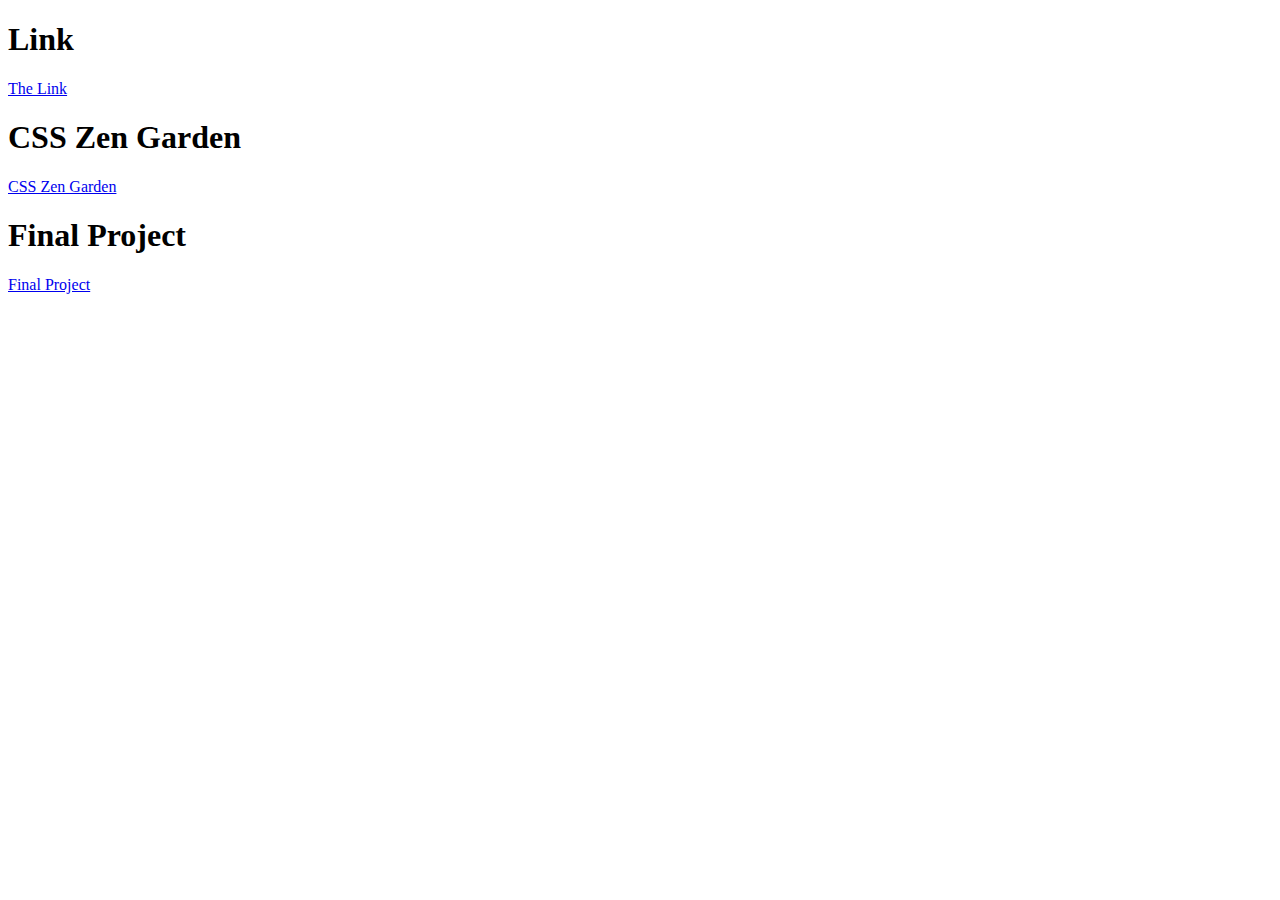
<file: index.html>
<!DOCTYPE html>

<html>

	<head>
		<title> Must Have a Title </title>
	</head>

	<body>

		<h1> Link </h1>
		<a href="week1_loren_ipsum.html">The Link</a>
		<h1> CSS Zen Garden </h1>
		<a href="week2_css_zengarden.html">CSS Zen Garden</a>
		<h1> Final Project </h1>
		<a href="finalproject.html">Final Project</a>
	</body>

</html>
</file>
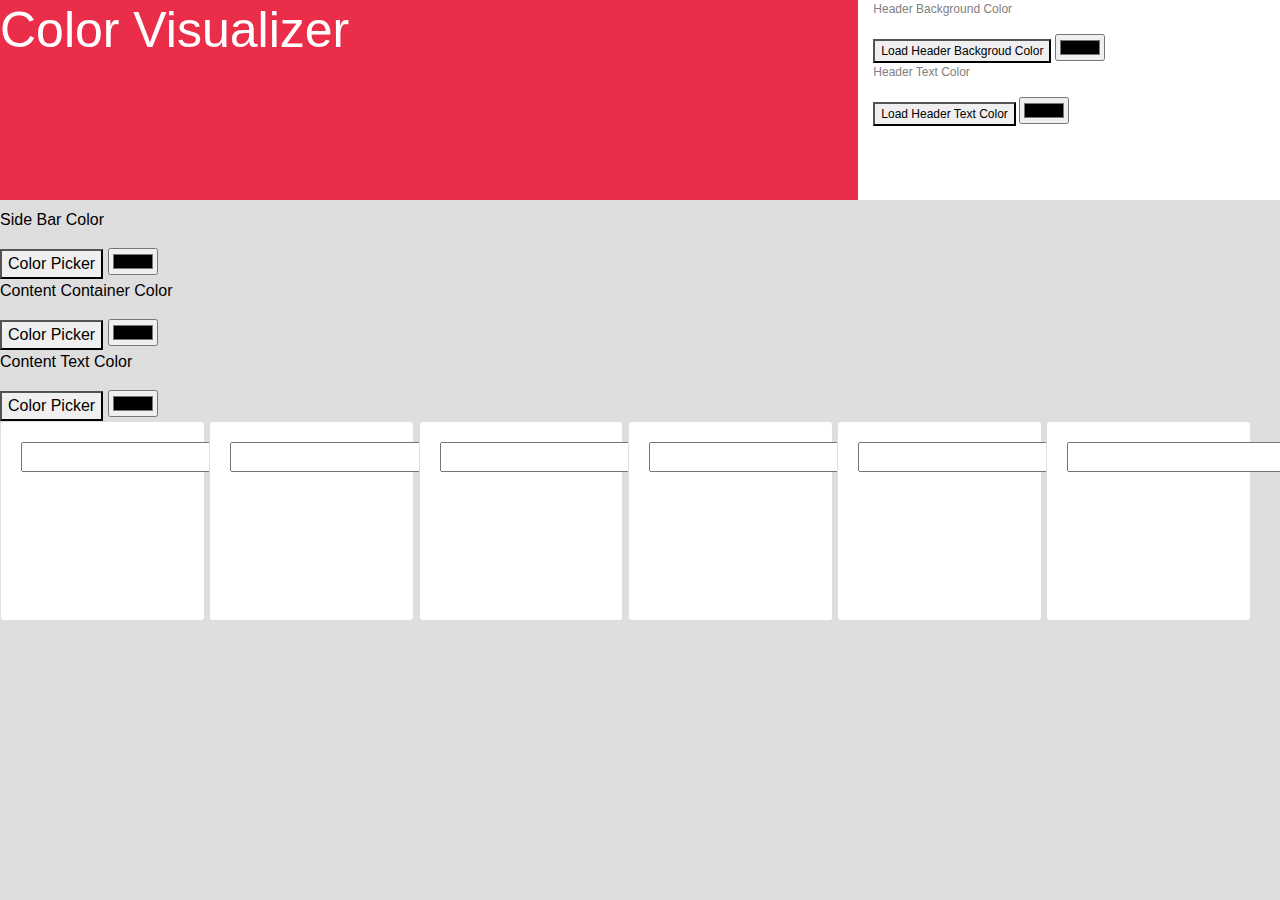
<file: Color_vis.html>
<!DOCTYPE html>

<html>

    <head>
        <title>AC Frontend Basics</title>

    <!-- Linking Bootstrap for 6 cards on color visualizer-->
    <link rel="stylesheet" href="https://maxcdn.bootstrapcdn.com/bootstrap/4.0.0/css/bootstrap.min.css" integrity="sha384-Gn5384xqQ1aoWXA+058RXPxPg6fy4IWvTNh0E263XmFcJlSAwiGgFAW/dAiS6JXm" crossorigin="anonymous">

    <script src="https://code.jquery.com/jquery-3.2.1.slim.min.js" integrity="sha384-KJ3o2DKtIkvYIK3UENzmM7KCkRr/rE9/Qpg6aAZGJwFDMVNA/GpGFF93hXpG5KkN" crossorigin="anonymous">
    </script>

    <script src="https://cdnjs.cloudflare.com/ajax/libs/popper.js/1.12.9/umd/popper.min.js" integrity="sha384-ApNbgh9B+Y1QKtv3Rn7W3mgPxhU9K/ScQsAP7hUibX39j7fakFPskvXusvfa0b4Q" crossorigin="anonymous">
    </script>

    <script src="https://maxcdn.bootstrapcdn.com/bootstrap/4.0.0/js/bootstrap.min.js" integrity="sha384-JZR6Spejh4U02d8jOt6vLEHfe/JQGiRRSQQxSfFWpi1MquVdAyjUar5+76PVCmYl" crossorigin="anonymous">
    </script>

    <!-- Custom CSS / JS for Color Visualizer-->
    <script src="color_vis.js"> </script>
    <link rel="stylesheet" type="text/css" href="color_vis.css">

    </head>

    <body>

    <div class="row">
  
      <h1 class="title col-8" id="titletext">Color Visualizer</h1>
      
      <div class="sidebar col-4">
        <p class="sidebar_text"> Header Background Color </p>
          <button class="sidebar-button"> Load Header Backgroud Color </button>
          <input type="color" class="sidebar-button-background">
        <p class="sidebar_text"> Header Text Color  </p>
          <button class="sidebar-button-text"> Load Header Text Color </button>
          <input type="color" onselect="changeFont(this);">
      </div> 
    </div>

      <div class="body"> 
        <div class="example_sidebar"></div>
        <div class="example_body"></div>
      </div>
      
      <div class="body_sidebar">
        <p class="body_sidebar_text"> Side Bar Color </p>
          <button class="body_sidebar-button"> Color Picker </button>
           <input type="color">
        <p class="body_sidebar_text"> Content Container Color </p>
          <button class="body_sidebar-button"> Color Picker </button>
           <input type="color">
        <p class="body_sidebar_text"> Content Text Color </p>
          <button class="body_sidebar-button"> Color Picker </button>
           <input type="color">
      </div>    

      <div class="card picture-card" style="width: 16%;">
        <div class="card-body" id="coltext">
          <input id="color" type="text" onchange="changeBackground(this);">
        </div>
      </div>

      <div class="card picture-card" style="width: 16%;">
        <div class="card-body" id="coltext2">
          <input id="color" type="text" onchange="changeBackground2(this);">
        </div>
      </div>

      <div class="card picture-card" style="width: 16%;">
        <div class="card-body" id="coltext3">
          <input id="color" type="text" onchange="changeBackground3(this);">
        </div>
      </div>

      <div class="card picture-card" style="width: 16%;">
        <div class="card-body" id="coltext4">
          <input id="color" type="text" onchange="changeBackground4(this);">
        </div>
      </div>

      <div class="card picture-card" style="width: 16%;">
        <div class="card-body" id="coltext5">
          <input id="color" type="text" onchange="changeBackground5(this);">
        </div>
      </div>

      <div class="card picture-card" style="width: 16%;">
        <div class="card-body" id="coltext6">
          <input id="color" type="text" onchange="changeBackground6(this);">
        </div>
      </div>

    </body>

</html>
</file>
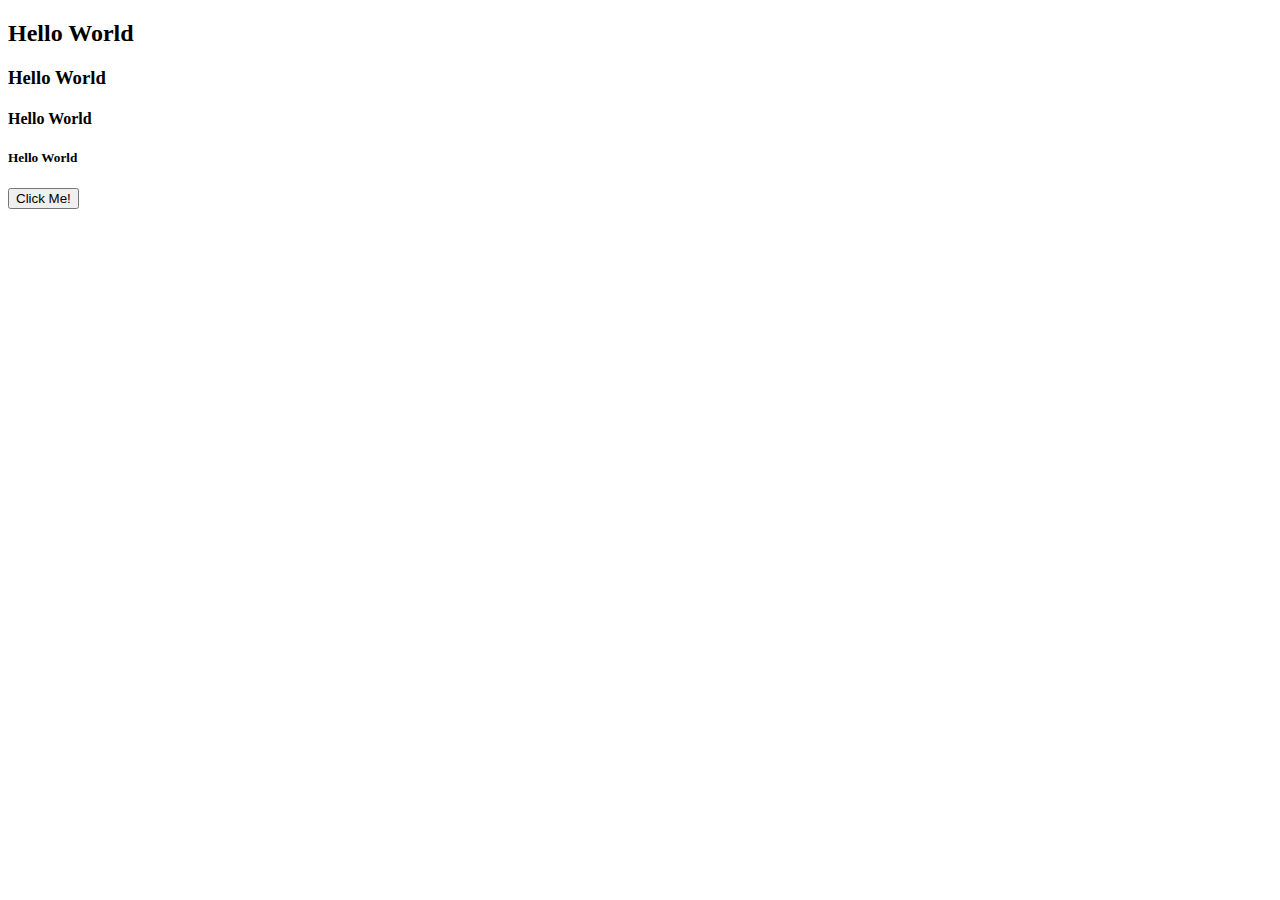
<file: hello_world.html>
<!DOCTYPE html>

<html>

    <head>
        <title>AC Frontend Basics</title>

    <script src="console_hello_world.js"></script>

    <style>
      .btn {
        display: none;
      }
    </style>
    </head>

    <body>

      <h1 class="btn">Hello World</h1>
      <h2>Hello World</h2>
      <h3>Hello World</h3>
      <h4>Hello World</h4>
      <h5>Hello World</h5>

    <button>
      Click Me!
    </button>

    </body>

</html>
</file>
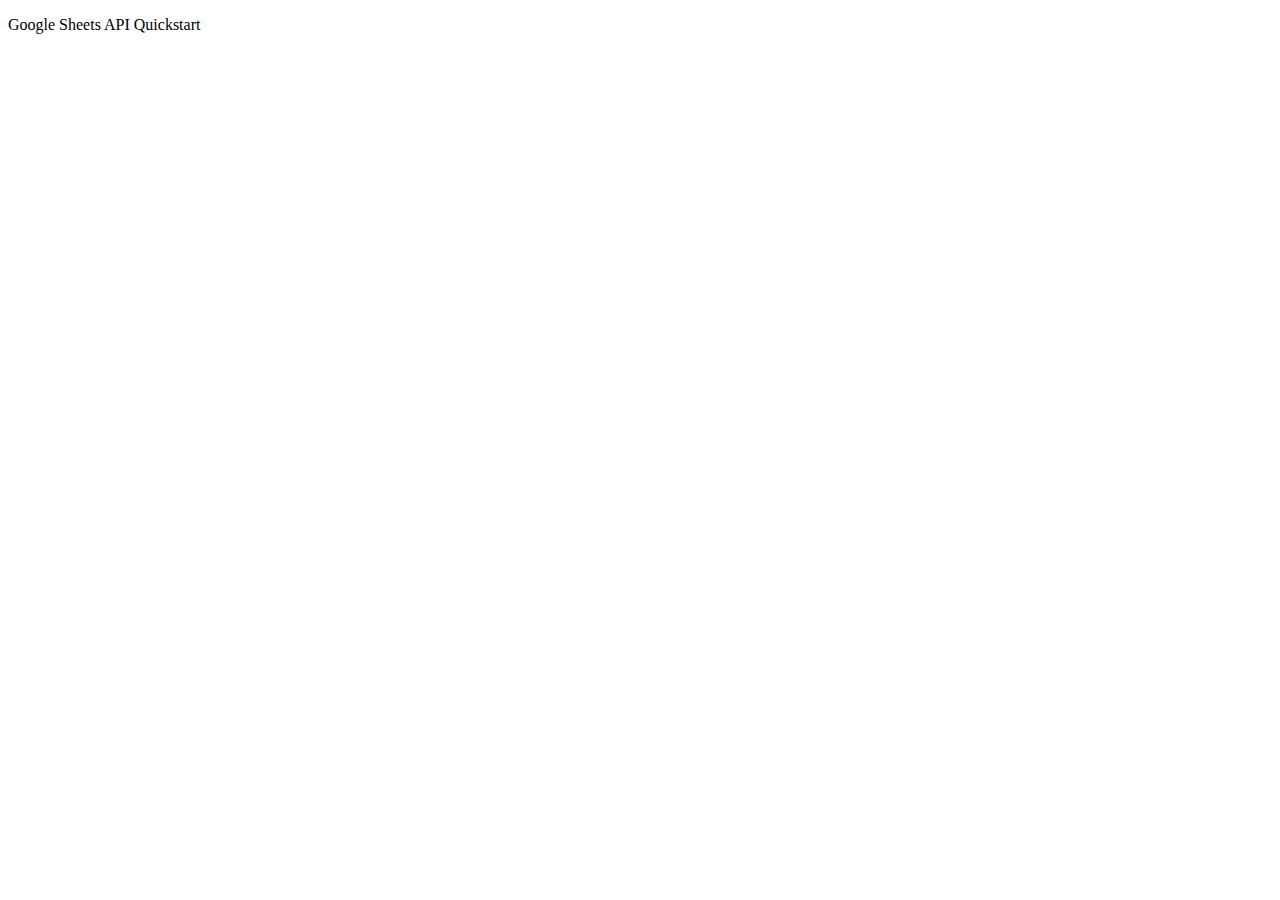
<file: quickstart.html>
<!DOCTYPE html>
<html>
  <head>
    <title>Google Sheets API Quickstart</title>
    <meta charset='utf-8' />
  </head>
  <body>
    <p>Google Sheets API Quickstart</p>

    <!--Add buttons to initiate auth sequence and sign out-->
    <button id="authorize-button" style="display: none;">Authorize</button>
    <button id="signout-button" style="display: none;">Sign Out</button>

    <pre id="content"></pre>

    <script type="text/javascript">
      // Client ID and API key from the Developer Console
      var CLIENT_ID = '310064510223-3uit0ahviomgjf3jrgtv8oq3d63naigs.apps.googleusercontent.com';
      var API_KEY = 'AIzaSyALK9V0cbrDUEM6eDrVSiHb5fb6tuMSKT4';

      // Array of API discovery doc URLs for APIs used by the quickstart
      var DISCOVERY_DOCS = ["https://sheets.googleapis.com/$discovery/rest?version=v4"];

      // Authorization scopes required by the API; multiple scopes can be
      // included, separated by spaces.
      var SCOPES = "https://www.googleapis.com/auth/spreadsheets.readonly";

      var authorizeButton = document.getElementById('authorize-button');
      var signoutButton = document.getElementById('signout-button');

      /**
       *  On load, called to load the auth2 library and API client library.
       */
      function handleClientLoad() {
        gapi.load('client:auth2', initClient);
      }

      /**
       *  Initializes the API client library and sets up sign-in state
       *  listeners.
       */
      function initClient() {
        gapi.client.init({
          apiKey: API_KEY,
          clientId: CLIENT_ID,
          discoveryDocs: DISCOVERY_DOCS,
          scope: SCOPES
        }).then(function () {
          // Listen for sign-in state changes.
          gapi.auth2.getAuthInstance().isSignedIn.listen(updateSigninStatus);

          // Handle the initial sign-in state.
          updateSigninStatus(gapi.auth2.getAuthInstance().isSignedIn.get());
          authorizeButton.onclick = handleAuthClick;
          signoutButton.onclick = handleSignoutClick;
        });
      }

      /**
       *  Called when the signed in status changes, to update the UI
       *  appropriately. After a sign-in, the API is called.
       */
      function updateSigninStatus(isSignedIn) {
        if (isSignedIn) {
          authorizeButton.style.display = 'none';
          signoutButton.style.display = 'block';
          listMajors();
        } else {
          authorizeButton.style.display = 'block';
          signoutButton.style.display = 'none';
        }
      }

      /**
       *  Sign in the user upon button click.
       */
      function handleAuthClick(event) {
        gapi.auth2.getAuthInstance().signIn();
      }

      /**
       *  Sign out the user upon button click.
       */
      function handleSignoutClick(event) {
        gapi.auth2.getAuthInstance().signOut();
      }

      /**
       * Append a pre element to the body containing the given message
       * as its text node. Used to display the results of the API call.
       *
       * @param {string} message Text to be placed in pre element.
       */
      function appendPre(message) {
        var pre = document.getElementById('content');
        var textContent = document.createTextNode(message + '\n');
        pre.appendChild(textContent);
      }

      /**
       * Print the names and majors of students in a sample spreadsheet:
       * https://docs.google.com/spreadsheets/d/1BxiMVs0XRA5nFMdKvBdBZjgmUUqptlbs74OgvE2upms/edit
       */
      function listMajors() {
        gapi.client.sheets.spreadsheets.values.get({
          spreadsheetId: '1davNJDMXCZKw7w8XlJiMqhAx6tP9kdhtgTUU3qbim4M',
          range: 'Sheet2!B3:M27',
        }).then(function(response) {
          var range = response.result;
          if (range.values.length > 0) {
            appendPre('Name, Major:');
            for (i = 0; i < range.values.length; i++) {
              var row = range.values[i];
              // Print columns A and E, which correspond to indices 0 and 4.
              appendPre(row[0] + ', ' + row[4]);
            }
          } else {
            appendPre('No data found.');
          }
        }, function(response) {
          appendPre('Error: ' + response.result.error.message);
        });
      }

    </script>

    <script async defer src="https://apis.google.com/js/api.js"
      onload="this.onload=function(){};handleClientLoad()"
      onreadystatechange="if (this.readyState === 'complete') this.onload()">
    </script>
  </body>
</html>
</file>
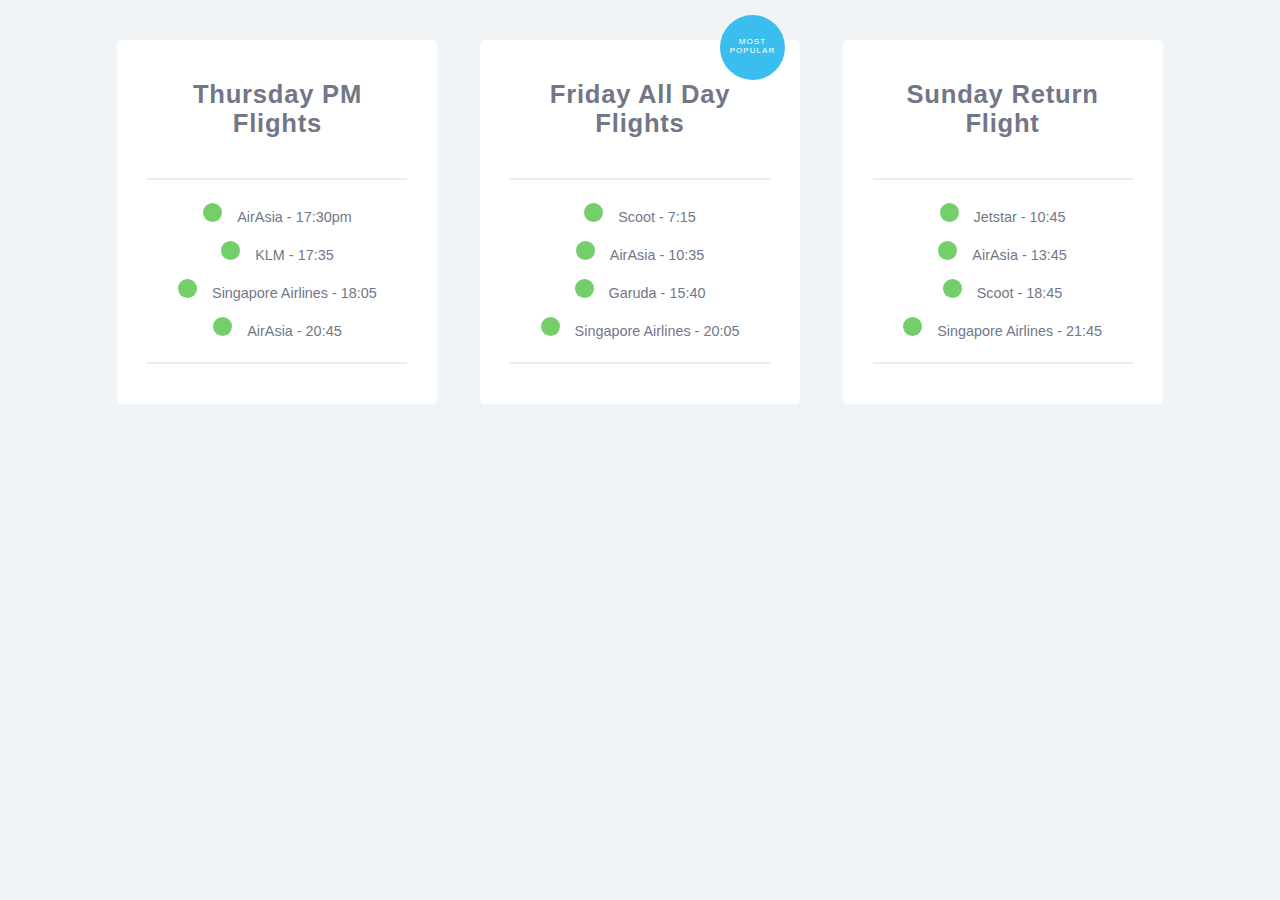
<file: table.html>
<!DOCTYPE html>

<html>

    <head>
        <title>AC Frontend Basics</title>

     <link rel="stylesheet" type="text/css" href="table.css">

    </head>

    <body>

       <div class="pricingTable">
        <ul class="pricingTable-firstTable">
          <li class="pricingTable-firstTable_table">
            <h1 class="pricingTable-firstTable_table__header">Thursday PM Flights</h1>
            <!-- <p class="pricingTable-firstTable_table__pricing"><span>$</span><span>10</span><span>Month</span></p> -->
            <ul class="pricingTable-firstTable_table__options">
              <li>AirAsia - 17:30pm</li>
              <li>KLM - 17:35</li>
              <li>Singapore Airlines - 18:05</li>
              <li>AirAsia - 20:45</li>
            </ul>
            <!-- <div class="pricingTable-firstTable_table__getstart">Get Started Now</div> -->
          </li><li class="pricingTable-firstTable_table">
            <h1 class="pricingTable-firstTable_table__header">Friday All Day Flights</h1>
            <!-- <p class="pricingTable-firstTable_table__pricing"><span>$</span><span>19</span><span>Month</span></p> -->
            <ul class="pricingTable-firstTable_table__options">
              <li>Scoot - 7:15</li>
              <li>AirAsia - 10:35</li>
              <li>Garuda - 15:40</li>
              <li>Singapore Airlines - 20:05</li>
            </ul>
            <!-- <div class="pricingTable-firstTable_table__getstart">Get Started Now</div> -->
          </li><li class="pricingTable-firstTable_table">
            <h1 class="pricingTable-firstTable_table__header">Sunday Return Flight</h1>
            <!-- <p class="pricingTable-firstTable_table__pricing"><span>$</span><span>49</span><span>Month</span></p> -->
            <ul class="pricingTable-firstTable_table__options">
              <li>Jetstar - 10:45</li>
              <li>AirAsia - 13:45</li>
              <li>Scoot - 18:45</li>
              <li>Singapore Airlines - 21:45</li>
            </ul>
            <!-- <div class="pricingTable-firstTable_table__getstart">Get Started Now</div> -->
          </li>
        </ul>
      </div>

    </body>

</html>
</file>
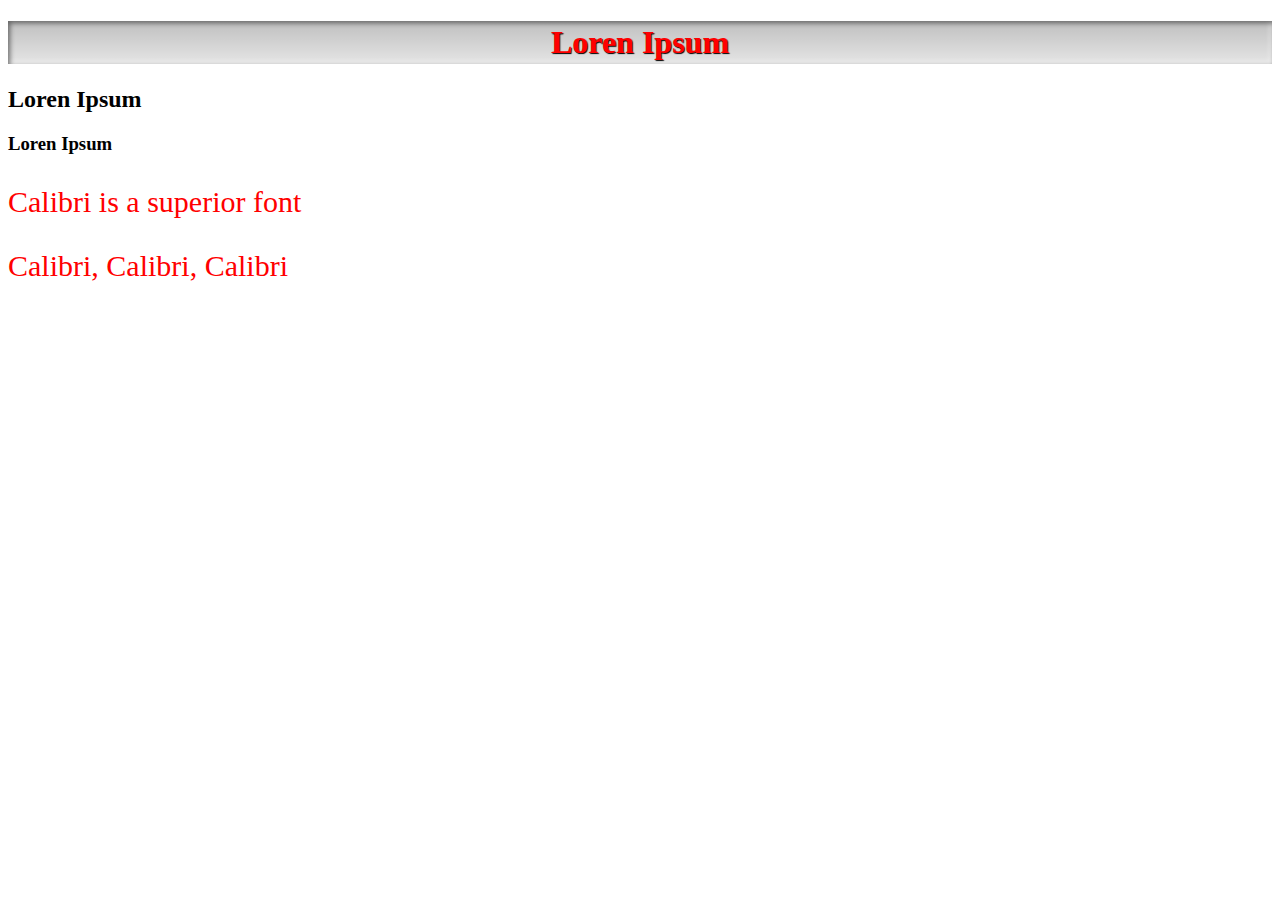
<file: week1_loren_ipsum.html>
<!DOCTYPE html>

<html>

	<head>
		<title> Must Have a Title </title>
		<link rel="stylesheet" type="text/css" href="week1_loren_ipsum_style.css">
	</head>

	<body>
		
		<h1> Loren Ipsum </h1>
		<h2> Loren Ipsum </h2>
		<h3> Loren Ipsum </h3>
		<p> Calibri is a superior font </p>
		<p> Calibri, Calibri, Calibri </p>

	</body>

</html>
</file>
<file: color_vis.css>
/* css Kurt's */

body { 
	font: georgia, sans-serif;
	color: #000000; 
	margin: 0; 
	background-color: #DFDEDE;
	}
p { 
	margin-top: 0; 
	text-align: justify;
	}

.title {
    color: white;
    background-color: rgb(234, 46, 73);
    height: 200px;
    font-size: 50px;
	}

.sidebar {
    color: grey;
    background-color: white;
    height: 200px;
    font-size: 12px;
    }

.card{
    display: inline-block;
    height: 200px;
    width: 16%;
    margin: 0;
}
</file>
<file: table.css>
.pricingTable {
  margin: 40px auto;
}
.pricingTable > .pricingTable-title {
  text-align: center;
  color: #6e768d;
  font-size: 3em;
  font-size: 300%;
  margin-bottom: 20px;
  letter-spacing: 0.04em;
}
.pricingTable > .pricingTable-subtitle {
  text-align: center;
  color: #b4bdc6;
  font-size: 1.8em;
  letter-spacing: 0.04em;
  margin-bottom: 60px;
}
@media screen and (max-width: 480px) {
  .pricingTable > .pricingTable-subtitle {
    margin-bottom: 30px;
  }
}
.pricingTable-firstTable {
  list-style: none;
  padding-left: 2em;
  padding-right: 2em;
  text-align: center;
}
.pricingTable-firstTable_table {
  vertical-align: middle;
  width: 31%;
  background-color: #fff;
  display: inline-block;
  padding: 0px 30px 40px;
  text-align: center;
  max-width: 320px;
  transition: all 0.3s ease;
  border-radius: 5px;
}
@media screen and (max-width: 767px) {
  .pricingTable-firstTable_table {
    display: block;
    width: 90%;
    margin: 0 auto;
    max-width: 90%;
    margin-bottom: 20px;
    padding: 10px;
    padding-left: 20px;
  }
}
@media screen and (max-width: 767px) {
  .pricingTable-firstTable_table > * {
    display: inline-block;
    vertical-align: middle;
  }
}
@media screen and (max-width: 480px) {
  .pricingTable-firstTable_table > * {
    display: block;
    float: none;
  }
}
@media screen and (max-width: 767px) {
  .pricingTable-firstTable_table:after {
    display: table;
    content: '';
    clear: both;
  }
}
.pricingTable-firstTable_table:hover {
  transform: scale(1.08);
}
@media screen and (max-width: 767px) {
  .pricingTable-firstTable_table:hover {
    transform: none;
  }
}
.pricingTable-firstTable_table:not(:last-of-type) {
  margin-right: 3.5%;
}
@media screen and (max-width: 767px) {
  .pricingTable-firstTable_table:not(:last-of-type) {
    margin-right: auto;
  }
}
.pricingTable-firstTable_table:nth-of-type(2) {
  position: relative;
}
@media screen and (max-width: 767px) {
  .pricingTable-firstTable_table:nth-of-type(2) h1 {
    padding-top: 8%;
  }
}
.pricingTable-firstTable_table:nth-of-type(2):before {
  content: 'Most Popular';
  position: absolute;
  color: white;
  display: block;
  background-color: #3bbdee;
  text-align: center;
  right: 15px;
  top: -25px;
  height: 65px;
  width: 65px;
  border-radius: 50%;
  box-sizing: border-box;
  font-size: 0.5em;
  padding-top: 22px;
  text-transform: uppercase;
  letter-spacing: 0.13em;
  transition: all 0.5s ease;
}
@media screen and (max-width: 988px) {
  .pricingTable-firstTable_table:nth-of-type(2):before {
    font-size: 0.6em;
  }
}
@media screen and (max-width: 767px) {
  .pricingTable-firstTable_table:nth-of-type(2):before {
    left: 10px;
    width: 45px;
    height: 45px;
    top: -10px;
    padding-top: 13px;
  }
}
@media screen and (max-width: 480px) {
  .pricingTable-firstTable_table:nth-of-type(2):before {
    font-size: 0.8em;
  }
}
.pricingTable-firstTable_table:nth-of-type(2):hover:before {
  transform: rotate(360deg);
}
.pricingTable-firstTable_table__header {
  font-size: 1.6em;
  padding: 40px 0px;
  border-bottom: 2px solid #ebedec;
  letter-spacing: 0.03em;
}
@media screen and (max-width: 1068px) {
  .pricingTable-firstTable_table__header {
    font-size: 1.45em;
  }
}
@media screen and (max-width: 767px) {
  .pricingTable-firstTable_table__header {
    padding: 0px;
    border-bottom: none;
    float: left;
    width: 33%;
    padding-top: 3%;
    padding-bottom: 2%;
  }
}
@media screen and (max-width: 610px) {
  .pricingTable-firstTable_table__header {
    font-size: 1.3em;
  }
}
@media screen and (max-width: 480px) {
  .pricingTable-firstTable_table__header {
    float: none;
    width: 100%;
    font-size: 1.8em;
    margin-bottom: 5px;
  }
}
.pricingTable-firstTable_table__pricing {
  font-size: 3em;
  padding: 30px 0px;
  border-bottom: 2px solid #ebedec;
  line-height: 0.7;
}
@media screen and (max-width: 1068px) {
  .pricingTable-firstTable_table__pricing {
    font-size: 2.8em;
  }
}
@media screen and (max-width: 767px) {
  .pricingTable-firstTable_table__pricing {
    border-bottom: none;
    padding: 0;
    float: left;
    clear: left;
    width: 33%;
  }
}
@media screen and (max-width: 610px) {
  .pricingTable-firstTable_table__pricing {
    font-size: 2.4em;
  }
}
@media screen and (max-width: 480px) {
  .pricingTable-firstTable_table__pricing {
    float: none;
    width: 100%;
    font-size: 3em;
    margin-bottom: 10px;
  }
}
.pricingTable-firstTable_table__pricing span:first-of-type {
  font-size: 0.35em;
  vertical-align: top;
  letter-spacing: 0.15em;
}
@media screen and (max-width: 1068px) {
  .pricingTable-firstTable_table__pricing span:first-of-type {
    font-size: 0.3em;
  }
}
.pricingTable-firstTable_table__pricing span:last-of-type {
  vertical-align: bottom;
  font-size: 0.3em;
  letter-spacing: 0.04em;
  padding-left: 0.2em;
}
@media screen and (max-width: 1068px) {
  .pricingTable-firstTable_table__pricing span:last-of-type {
    font-size: 0.25em;
  }
}
.pricingTable-firstTable_table__options {
  list-style: none;
  padding: 15px;
  font-size: 0.9em;
  border-bottom: 2px solid #ebedec;
}
@media screen and (max-width: 1068px) {
  .pricingTable-firstTable_table__options {
    font-size: 0.85em;
  }
}
@media screen and (max-width: 767px) {
  .pricingTable-firstTable_table__options {
    border-bottom: none;
    padding: 0;
    margin-right: 10%;
  }
}
@media screen and (max-width: 610px) {
  .pricingTable-firstTable_table__options {
    font-size: 0.7em;
    margin-right: 8%;
  }
}
@media screen and (max-width: 480px) {
  .pricingTable-firstTable_table__options {
    font-size: 1.3em;
    margin-right: none;
    margin-bottom: 10px;
  }
}
.pricingTable-firstTable_table__options > li {
  padding: 8px 0px;
}
@media screen and (max-width: 767px) {
  .pricingTable-firstTable_table__options > li {
    text-align: left;
  }
}
@media screen and (max-width: 610px) {
  .pricingTable-firstTable_table__options > li {
    padding: 5px 0;
  }
}
@media screen and (max-width: 480px) {
  .pricingTable-firstTable_table__options > li {
    text-align: center;
  }
}
.pricingTable-firstTable_table__options > li:before {
  content: '';
  display: inline-block;
  margin-right: 15px;
  color: white;
  background-color: #74ce6a;
  border-radius: 50%;
  width: 15px;
  height: 15px;
  font-size: 0.8em;
  padding: 2px;
  text-align: center;
}
@media screen and (max-width: 1068px) {
  .pricingTable-firstTable_table__options > li:before {
    width: 14px;
    height: 14px;
    padding: 1.5px;
  }
}
@media screen and (max-width: 767px) {
  .pricingTable-firstTable_table__options > li:before {
    width: 12px;
    height: 12px;
  }
}
.pricingTable-firstTable_table__getstart {
  color: white;
  background-color: #71ce73;
  margin-top: 30px;
  border-radius: 5px;
  cursor: pointer;
  padding: 15px;
  box-shadow: 0px 3px 0px 0px rgba(102, 172, 100, 1);
  letter-spacing: 0.07em;
  transition: all 0.4s ease;
}
@media screen and (max-width: 1068px) {
  .pricingTable-firstTable_table__getstart {
    font-size: 0.95em;
  }
}
@media screen and (max-width: 767px) {
  .pricingTable-firstTable_table__getstart {
    margin-top: 0;
  }
}
@media screen and (max-width: 610px) {
  .pricingTable-firstTable_table__getstart {
    font-size: 0.9em;
    padding: 10px;
  }
}
@media screen and (max-width: 480px) {
  .pricingTable-firstTable_table__getstart {
    font-size: 1em;
    width: 50%;
    margin: 10px auto;
  }
}
.pricingTable-firstTable_table__getstart:hover {
  transform: translateY(-10px);
  box-shadow: 0px 40px 29px -19px rgba(102, 172, 100, 0.9);
}
@media screen and (max-width: 767px) {
  .pricingTable-firstTable_table__getstart:hover {
    transform: none;
    box-shadow: none;
  }
}
.pricingTable-firstTable_table__getstart:active {
  box-shadow: inset 0 0 10px 1px rgba(102, 165, 100, 1), 0px 40px 29px -19px rgba(102, 172, 100, 0.95);
  transform: scale(0.95) translateY(-9px);
}
@media screen and (max-width: 767px) {
  .pricingTable-firstTable_table__getstart:active {
    transform: scale(0.95) translateY(0);
    box-shadow: none;
  }
}
body {
  font-family: 'Montserrat', sans-serif;
  font-size: 100%;
  background-color: #f0f4f7;
  color: #717787;
}
@media screen and (max-width: 960px) {
  body {
    font-size: 80%;
  }
}
@media screen and (max-width: 776px) {
  body {
    font-size: 70%;
  }
}
@media screen and (max-width: 496px) {
  body {
    font-size: 50%;
  }
}
@media screen and (max-width: 320px) {
  body {
    font-size: 40%;
  }
}
* {
  padding: 0;
  margin: 0;
  box-sizing: border-box;
}
</file>
<file: week1_loren_ipsum_style.css>
h1 {
	font-family:"Lorem Ipsum";
  	color: red;
  	text-shadow: 1px 1px 1px black;
  	background: linear-gradient(to bottom, rgba(0,0,0,0.25), rgba(0,0,0,0.1));
  	padding: 3px;
  	text-align: center;
  	box-shadow: inset 2px 2px 5px rgba(0,0,0,0.5), inset -2px -2px 5px rgba(255,255,255,0.5);
}

h2 {
font-family:"Lorem Ipsum";
}

h3 {
font-family:"Loren Ipsum";
}

p {
font-family:"Calibri";	
color: red;
font-size: 30px;
}
</file>
